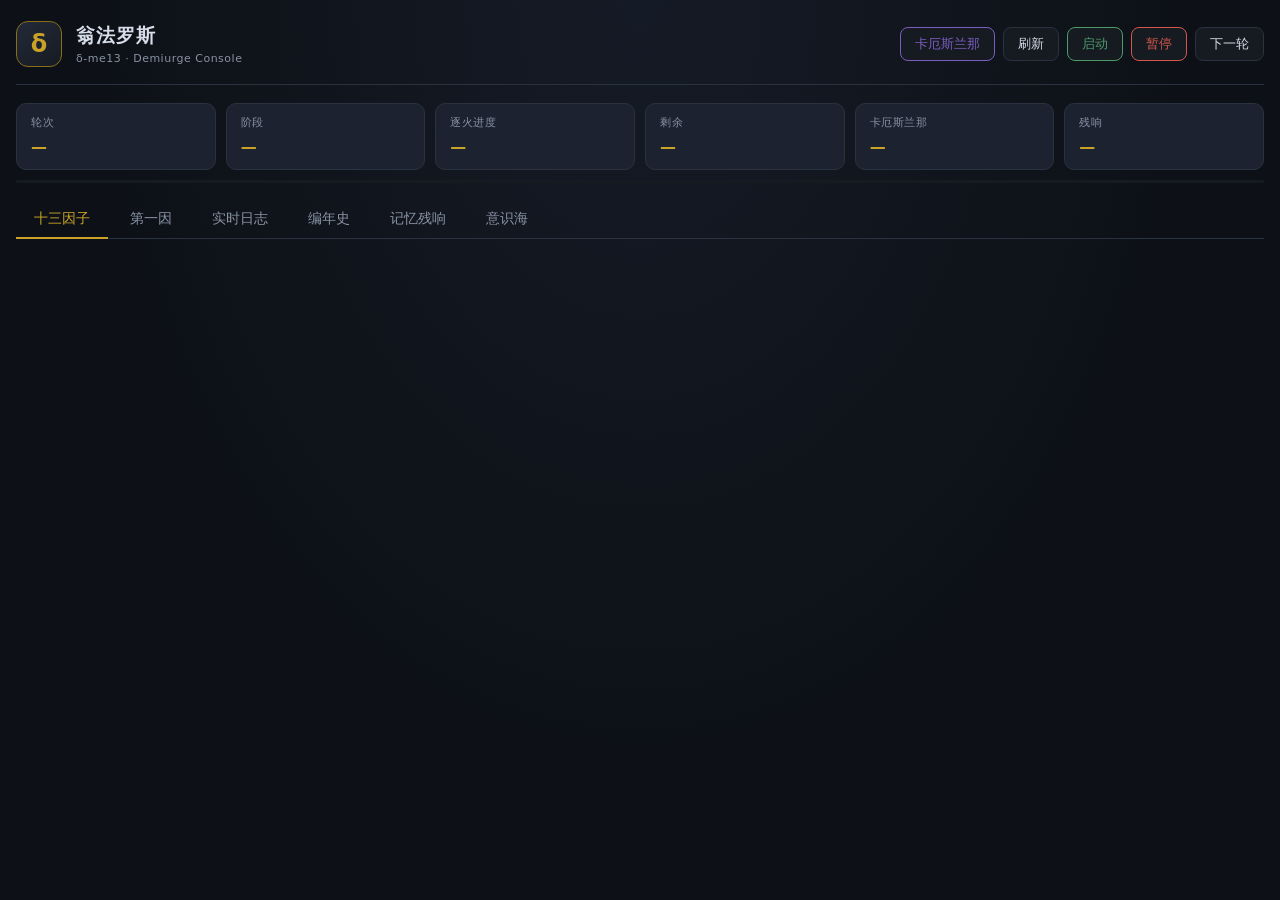
<file: pages/console/index.html>
<!DOCTYPE html>
<html lang="zh-CN">
<head>
<meta charset="UTF-8" />
<meta name="viewport" content="width=device-width, initial-scale=1.0" />
<title>翁法罗斯 · 控制台</title>
<link rel="stylesheet" href="style.css" />
</head>
<body>
<div id="app">

  <header class="topbar">
    <div class="brand">
      <span class="sigil">δ</span>
      <div>
        <h1>翁法罗斯</h1>
        <p class="sub">δ-me13 · Demiurge Console</p>
      </div>
    </div>
    <div class="actions">
      <button id="btn-kharslanna" class="btn khars" title="与卡厄斯兰那对话">卡厄斯兰那</button>
      <button id="btn-refresh" class="btn ghost" title="刷新">刷新</button>
      <button id="btn-start" class="btn ok">启动</button>
      <button id="btn-stop" class="btn warn">暂停</button>
      <button id="btn-next" class="btn ghost">下一轮</button>
    </div>
  </header>

  <section class="statusbar">
    <div class="stat">
      <span class="k">轮次</span>
      <span class="v" id="s-round">—</span>
    </div>
    <div class="stat">
      <span class="k">阶段</span>
      <span class="v" id="s-phase">—</span>
    </div>
    <div class="stat">
      <span class="k">逐火进度</span>
      <span class="v" id="s-progress">—</span>
    </div>
    <div class="stat">
      <span class="k">剩余</span>
      <span class="v" id="s-remain">—</span>
    </div>
    <div class="stat">
      <span class="k">卡厄斯兰那</span>
      <span class="v" id="s-ember">—</span>
    </div>
    <div class="stat">
      <span class="k">残响</span>
      <span class="v" id="s-frag">—</span>
    </div>
  </section>

  <div class="progressbar"><div id="pb-fill"></div></div>

  <nav class="tabs">
    <button class="tab active" data-tab="factors">十三因子</button>
    <button class="tab" data-tab="firstcause">第一因</button>
    <button class="tab" data-tab="logs">实时日志</button>
    <button class="tab" data-tab="chronicle">编年史</button>
    <button class="tab" data-tab="archive">记忆残响</button>
    <button class="tab" data-tab="starmap">意识海</button>
  </nav>

  <main>
    <section id="panel-factors" class="panel active">
      <div id="factor-grid" class="grid"></div>
    </section>

    <section id="panel-firstcause" class="panel">
      <div id="ending-banner" class="ending-banner hidden"></div>

      <div class="duel">
        <div class="side staff">
          <div class="side-head">
            <span class="side-name">权杖 δ-me13</span>
            <span class="side-sub">演算中</span>
          </div>
          <div class="big-bar"><div id="staff-fill"></div></div>
          <div class="side-num" id="staff-num">0%</div>
          <div class="side-note">当前结论：<b id="staff-conclusion">一切生命行为归于熵增</b></div>
          <div class="side-stage" id="staff-stage"></div>
        </div>

        <div class="vs">×</div>

        <div class="side demi">
          <div class="side-head">
            <span class="side-name">德谬歌</span>
            <span class="side-sub" id="demi-form">迷迷</span>
          </div>
          <div class="big-bar"><div id="demi-fill"></div></div>
          <div class="side-num" id="demi-num">0%</div>
          <div class="side-note" id="demi-hint">—</div>
          <div class="side-stage" id="demi-stage"></div>
        </div>
      </div>

      <div class="action-row">
        <button id="btn-demi-talk" class="btn primary">对德谬歌说话</button>
        <button id="btn-block" class="btn warn">挽留她</button>
        <button id="btn-confirm" class="btn ok">让她回望</button>
        <button id="btn-fc-reset" class="btn ghost small">重置实验</button>
      </div>

      <div class="two-col">
        <div class="col">
          <h4>权杖的发现</h4>
          <div id="staff-findings" class="mini-list"></div>
        </div>
        <div class="col">
          <h4>归档失真</h4>
          <div id="distort-list" class="mini-list"></div>
        </div>
      </div>

      <div class="duel-roles">
        <div class="role-card pioneer">
          <div class="role-head">
            <span class="role-name">开拓者</span>
            <span class="role-side">在 QQ 里行动</span>
          </div>
          <div class="role-stat">已对话 <b id="pioneer-talks">0</b> 次</div>
          <div class="role-bar"><div id="contam-fill"></div></div>
          <div class="role-hint">污染度 <b id="contam-val">0</b>　—— 他的话让因子在不知不觉中被感染</div>
          <div class="role-list" id="pioneer-recent"></div>
        </div>

        <div class="role-card laigus">
          <div class="role-head">
            <span class="role-name">来古士</span>
            <span class="role-side">在这里行动</span>
          </div>
          <div class="role-stat">已干预 <b id="laigus-acts">0</b> 次</div>
          <div class="role-bar"><div id="suppress-fill"></div></div>
          <div class="role-hint">压制度 <b id="suppress-val">0</b>　—— 他的干预让实验更快走向毁灭</div>
          <div class="hostility-box">
            <div class="hostility-head">
              因子对你的态度：<b id="hostility-label">未察觉</b>
            </div>
            <div class="hostility-track">
              <i></i><i></i><i></i><i></i>
            </div>
            <div class="hostility-note" id="hostility-note"></div>
          </div>
          <div class="role-list" id="laigus-recent"></div>
        </div>
      </div>

      <div class="action-row epilogue-row">
        <button id="btn-epilogue" class="btn ghost">播放终章</button>
        <span class="hint">结局达成后可播放；未达成时会提示。</span>
      </div>

      <div id="epilogue-shot" class="epilogue-shot hidden">
        <div class="shot-title">终章已就绪</div>
        <div class="shot-hint">点击「播放终章」即可全屏播放。</div>
      </div>
    </section>

    <section id="panel-logs" class="panel">
      <div id="log-list" class="loglist"></div>
    </section>

    <section id="panel-chronicle" class="panel">
      <div class="toolbar">
        <button id="btn-export" class="btn ghost small">导出 Markdown</button>
      </div>
      <div id="chronicle-list" class="chronicle"></div>
    </section>

    <section id="panel-archive" class="panel">
      <div class="toolbar">
        <button id="btn-intervene" class="btn primary">投放干预</button>
        <span class="hint" id="archive-hint"></span>
      </div>
      <div id="archive-list" class="loglist"></div>
    </section>

    <section id="panel-starmap" class="panel">
      <div class="starmap-wrap">
        <canvas id="starmap-canvas"></canvas>
        <div class="starmap-brand">
          <h2>意识海</h2>
          <div class="sm-sub">记 忆 星 图</div>
          <div class="sm-note">每一颗星都是一段记忆<br />只增加，不删除</div>
        </div>
        <div class="starmap-hud" id="starmap-hud"></div>
        <div class="starmap-profiles" id="starmap-profiles"></div>
        <div class="starmap-alerts" id="starmap-alerts"></div>
        <div class="starmap-ctrl">
          <label for="sm-speed">粒子流速</label>
          <input type="range" id="sm-speed" min="0" max="2.5" step="0.05" value="0.7" />
          <span class="sm-speed-val" id="sm-speed-val">0.70</span>
        </div>
        <div class="starmap-legend" id="starmap-legend"></div>
        <div class="starmap-hint">
          拖动平移 · Shift 拖动旋转 · 滚轮缩放<br />
          双击复位 · 悬停看星 · 点开读原文
        </div>
        <div class="starmap-card" id="starmap-card">
          <div class="smc-tag" id="smc-tag">记忆</div>
          <div class="smc-who" id="smc-who">—</div>
          <div class="smc-meta" id="smc-meta"></div>
          <div class="smc-body" id="smc-body"></div>
        </div>
        <div class="starmap-state" id="starmap-state">
          <div class="sm-spin"></div>
          <div>正在读取意识海……</div>
        </div>
      </div>
    </section>
  </main>

</div>

<!-- 对话弹窗 -->
<div id="modal" class="modal hidden">
  <div class="modal-box">
    <header>
      <h2 id="modal-title">对话</h2>
      <button id="modal-close" class="btn ghost small">关闭</button>
    </header>
    <div id="modal-body" class="modal-body"></div>
    <div class="modal-input">
      <textarea id="modal-text" placeholder="说点什么……（Enter 发送 / Shift+Enter 换行）"></textarea>
      <button id="modal-send" class="btn primary">发送</button>
    </div>
  </div>
</div>

<div id="toast" class="toast hidden"></div>

<!-- 终章覆盖层：铺满整个可视区播放，不依赖弹窗 -->
<div id="ctl" class="ctl hidden">
  <canvas class="ep-stars"></canvas>
  <div class="ep-glow"></div>
  <div class="ep-stage">
    <div class="ep-subtitle"></div>
    <div class="ep-who"></div>
    <div class="ep-line"></div>
  </div>
  <button type="button" class="ep-enter">
    <span class="ep-enter-label">进入终章</span>
  </button>
  <button type="button" class="ep-exit">退出</button>
  <div class="ep-finale">
    <div class="ep-big">翁法罗斯 · 终章</div>
    <div class="ep-small">愿你的明天，也像毛绒一样，永远温暖</div>
  </div>
</div>

<script type="module" src="starmap.js"></script>
<script src="app.js"></script>
</body>
</html>
</file>
<file: pages/console/style.css>
/* 翁法罗斯控制台样式 */

:root {
  --bg: #0d1117;
  --bg-soft: #161b22;
  --bg-card: #1c2230;
  --line: #2a3240;
  --text: #d8dee9;
  --text-dim: #8892a4;
  --gold: #c9a227;
  --gold-soft: #8a6f1a;
  --red: #d4574e;
  --green: #4e9a6b;
  --blue: #4a7fb5;
  --purple: #7c5cbf;
}

* { box-sizing: border-box; margin: 0; padding: 0; }

body {
  background: radial-gradient(ellipse at top, #151b26 0%, var(--bg) 60%);
  color: var(--text);
  font-family: "Noto Sans SC", "Microsoft YaHei", system-ui, sans-serif;
  font-size: 14px;
  line-height: 1.6;
  min-height: 100vh;
}

#app { max-width: 1280px; margin: 0 auto; padding: 20px 16px 60px; }

/* ---------- 顶栏 ---------- */
.topbar {
  display: flex; align-items: center; justify-content: space-between;
  gap: 16px; flex-wrap: wrap;
  padding-bottom: 16px; border-bottom: 1px solid var(--line);
}
.brand { display: flex; align-items: center; gap: 14px; }
.sigil {
  width: 46px; height: 46px; display: grid; place-items: center;
  font-size: 24px; font-weight: 700; color: var(--gold);
  border: 1px solid var(--gold-soft); border-radius: 12px;
  background: linear-gradient(145deg, #232a38, #161b22);
}
.brand h1 { font-size: 19px; font-weight: 600; letter-spacing: 1px; }
.brand .sub { font-size: 11px; color: var(--text-dim); letter-spacing: 0.5px; }

.actions { display: flex; gap: 8px; flex-wrap: wrap; }

/* ---------- 按钮 ---------- */
.btn {
  padding: 7px 14px; border-radius: 8px; border: 1px solid var(--line);
  background: var(--bg-soft); color: var(--text);
  font-size: 13px; cursor: pointer; transition: all 0.15s;
  font-family: inherit;
}
.btn:hover { border-color: var(--gold-soft); color: var(--gold); }
.btn:active { transform: translateY(1px); }
.btn.small { padding: 5px 10px; font-size: 12px; }
.btn.ok { border-color: var(--green); color: var(--green); }
.btn.ok:hover { background: rgba(78,154,107,0.12); }
.btn.warn { border-color: var(--red); color: var(--red); }
.btn.warn:hover { background: rgba(212,87,78,0.12); }
.btn.primary { border-color: var(--gold-soft); color: var(--gold); }
.btn.primary:hover { background: rgba(201,162,39,0.12); }
.btn.khars { border-color: var(--purple); color: var(--purple); }
.btn.khars:hover { background: rgba(124,92,191,0.15); }
.btn:disabled { opacity: 0.4; cursor: not-allowed; }

/* ---------- 状态条 ---------- */
.statusbar {
  display: grid; grid-template-columns: repeat(auto-fit, minmax(140px, 1fr));
  gap: 10px; margin: 18px 0 10px;
}
.stat {
  background: var(--bg-card); border: 1px solid var(--line);
  border-radius: 10px; padding: 10px 14px;
  display: flex; flex-direction: column; gap: 2px;
}
.stat .k { font-size: 11px; color: var(--text-dim); letter-spacing: 0.5px; }
.stat .v { font-size: 16px; font-weight: 600; color: var(--gold); }

.progressbar {
  height: 3px; background: var(--bg-soft); border-radius: 2px;
  overflow: hidden; margin-bottom: 18px;
}
#pb-fill {
  height: 100%; width: 0%;
  background: linear-gradient(90deg, var(--gold-soft), var(--gold));
  transition: width 0.5s ease;
}

/* ---------- 标签页 ---------- */
.tabs { display: flex; gap: 4px; border-bottom: 1px solid var(--line); margin-bottom: 16px; flex-wrap: wrap; }
.tab {
  padding: 9px 18px; background: none; border: none;
  color: var(--text-dim); cursor: pointer; font-size: 14px;
  border-bottom: 2px solid transparent; margin-bottom: -1px;
  font-family: inherit; transition: all 0.15s;
}
.tab:hover { color: var(--text); }
.tab.active { color: var(--gold); border-bottom-color: var(--gold); }

.panel { display: none; }
.panel.active { display: block; }

/* ---------- 因子卡片 ---------- */
.grid {
  display: grid;
  grid-template-columns: repeat(auto-fill, minmax(280px, 1fr));
  gap: 12px;
}
.card {
  background: var(--bg-card); border: 1px solid var(--line);
  border-radius: 12px; padding: 14px; cursor: pointer;
  transition: all 0.15s; position: relative; overflow: hidden;
}
.card:hover { border-color: var(--gold-soft); transform: translateY(-2px); }
.card.dead { opacity: 0.45; }
.card.demiurge { border-color: var(--purple); background: linear-gradient(160deg, #1e1a2b, #1c2230); }
.card.demiurge:hover { border-color: var(--purple); }

.card-head { display: flex; align-items: center; justify-content: space-between; gap: 8px; margin-bottom: 6px; }
.card-name { font-size: 15px; font-weight: 600; }
.card-code { font-size: 11px; color: var(--text-dim); font-family: ui-monospace, monospace; }

.card-tags { display: flex; gap: 6px; flex-wrap: wrap; margin: 6px 0 8px; }
.tag {
  font-size: 11px; padding: 1px 8px; border-radius: 10px;
  background: var(--bg-soft); color: var(--text-dim); border: 1px solid var(--line);
}
.tag.gold { color: var(--gold); border-color: var(--gold-soft); }
.tag.purple { color: var(--purple); border-color: var(--purple); }
.tag.fire { color: #e8a04a; border-color: #7a5220; }
.tag.dead { color: var(--red); border-color: var(--red); }

.card-meta { font-size: 12px; color: var(--text-dim); display: flex; justify-content: space-between; }
.hpbar { height: 3px; background: var(--bg-soft); border-radius: 2px; margin-top: 8px; overflow: hidden; }
.hpfill { height: 100%; background: var(--green); transition: width 0.4s; }
.hpfill.low { background: var(--red); }

/* ---------- 日志 ---------- */
.loglist { display: flex; flex-direction: column; gap: 6px; max-height: 62vh; overflow-y: auto; padding-right: 4px; }
.logrow {
  display: flex; gap: 10px; padding: 8px 12px;
  background: var(--bg-card); border: 1px solid var(--line);
  border-radius: 8px; font-size: 13px;
}
.logrow .who { color: var(--gold); min-width: 90px; font-weight: 500; flex-shrink: 0; }
.logrow .kind { color: var(--text-dim); font-size: 11px; min-width: 46px; flex-shrink: 0; }
.logrow .txt { flex: 1; word-break: break-word; }
.logrow.evt .who { color: var(--blue); }
.logrow.death .who { color: var(--red); }
.logrow.archive .who { color: var(--purple); }

/* ---------- 编年史 ---------- */
.chronicle { display: flex; flex-direction: column; gap: 14px; }
.chap {
  background: var(--bg-card); border: 1px solid var(--line);
  border-left: 3px solid var(--gold-soft);
  border-radius: 10px; padding: 14px 16px;
}
.chap h3 { font-size: 14px; color: var(--gold); margin-bottom: 8px; }
.chap p { font-size: 13px; line-height: 1.75; white-space: pre-wrap; color: var(--text); }
.chap .meta { font-size: 11px; color: var(--text-dim); margin-top: 8px; }

/* ---------- 工具栏 ---------- */
.toolbar { display: flex; gap: 10px; align-items: center; margin-bottom: 14px; flex-wrap: wrap; }
.hint { font-size: 12px; color: var(--text-dim); }

/* ---------- 弹窗 ---------- */
.modal {
  position: fixed; inset: 0; background: rgba(0,0,0,0.7);
  display: grid; place-items: center; z-index: 100; padding: 20px;
  backdrop-filter: blur(3px);
}
.modal.hidden { display: none; }
.modal-box {
  background: var(--bg-card); border: 1px solid var(--line);
  border-radius: 14px; width: min(620px, 100%);
  max-height: 82vh; display: flex; flex-direction: column;
}
.modal-box header {
  display: flex; align-items: center; justify-content: space-between;
  padding: 14px 16px; border-bottom: 1px solid var(--line);
}
.modal-box h2 { font-size: 15px; color: var(--gold); font-weight: 600; }
.modal-body {
  flex: 1; overflow-y: auto; padding: 16px;
  display: flex; flex-direction: column; gap: 10px; min-height: 120px;
}
.msg { max-width: 82%; padding: 9px 13px; border-radius: 10px; font-size: 13px; line-height: 1.65; white-space: pre-wrap; word-break: break-word; }
.msg.me { align-self: flex-end; background: rgba(74,127,181,0.2); border: 1px solid var(--blue); }
.msg.them { align-self: flex-start; background: var(--bg-soft); border: 1px solid var(--line); }
.msg.sys { align-self: center; font-size: 12px; color: var(--text-dim); }

.modal-input { display: flex; gap: 8px; padding: 12px 16px; border-top: 1px solid var(--line); }
.modal-input textarea {
  flex: 1; resize: none; height: 54px; padding: 9px 12px;
  background: var(--bg); border: 1px solid var(--line);
  border-radius: 8px; color: var(--text); font-family: inherit; font-size: 13px;
}
.modal-input textarea:focus { outline: none; border-color: var(--gold-soft); }

/* ---------- 提示 ---------- */
.toast {
  position: fixed; bottom: 26px; left: 50%; transform: translateX(-50%);
  background: var(--bg-card); border: 1px solid var(--gold-soft);
  color: var(--gold); padding: 10px 20px; border-radius: 8px;
  font-size: 13px; z-index: 200; transition: opacity 0.3s;
}
.toast.hidden { display: none; }

/* ---------- 滚动条 ---------- */
::-webkit-scrollbar { width: 8px; height: 8px; }
::-webkit-scrollbar-track { background: var(--bg); }
::-webkit-scrollbar-thumb { background: var(--line); border-radius: 4px; }
::-webkit-scrollbar-thumb:hover { background: var(--gold-soft); }

/* ---------- 第一因 ---------- */
.duel {
  display: grid;
  grid-template-columns: 1fr 40px 1fr;
  gap: 12px; align-items: stretch; margin-bottom: 16px;
}
.side {
  background: var(--bg-card); border: 1px solid var(--line);
  border-radius: 12px; padding: 16px;
}
.side.staff { border-left: 3px solid var(--blue); }
.side.demi { border-left: 3px solid var(--gold); }
.side-head { display: flex; justify-content: space-between; align-items: baseline; margin-bottom: 10px; }
.side-name { font-size: 15px; font-weight: 600; }
.side.staff .side-name { color: var(--blue); }
.side.demi .side-name { color: var(--gold); }
.side-sub { font-size: 11px; color: var(--text-dim); }
.big-bar {
  height: 10px; background: var(--bg-soft); border-radius: 5px;
  overflow: hidden; margin-bottom: 6px;
}
#staff-fill { height: 100%; width: 0%; background: linear-gradient(90deg,#2f5a8a,var(--blue)); transition: width .6s; }
#demi-fill { height: 100%; width: 0%; background: linear-gradient(90deg,var(--gold-soft),var(--gold)); transition: width .6s; }
.side-num { font-size: 22px; font-weight: 700; margin-bottom: 6px; }
.side.staff .side-num { color: var(--blue); }
.side.demi .side-num { color: var(--gold); }
.side-note { font-size: 12px; color: var(--text-dim); line-height: 1.6; }
.side-note b { color: var(--text); }
.vs { display: grid; place-items: center; color: var(--text-dim); font-size: 18px; }

.action-row { display: flex; gap: 10px; flex-wrap: wrap; margin-bottom: 18px; }

.two-col { display: grid; grid-template-columns: 1fr 1fr; gap: 14px; }
.col h4 { font-size: 13px; color: var(--gold); margin-bottom: 8px; font-weight: 600; }
.mini-list { display: flex; flex-direction: column; gap: 6px; max-height: 300px; overflow-y: auto; }
.mini-item {
  font-size: 12px; line-height: 1.6; padding: 8px 10px;
  background: var(--bg-soft); border: 1px solid var(--line);
  border-radius: 8px; color: var(--text-dim);
}
.mini-item b { color: var(--text); }

.ending-banner {
  padding: 18px 20px; margin-bottom: 18px; border-radius: 12px;
  border: 1px solid var(--gold-soft);
  background: linear-gradient(160deg, #1e1a2b, #1c2230);
}
.ending-banner.hidden { display: none; }
.ending-banner h3 { color: var(--gold); font-size: 16px; margin-bottom: 10px; }
.ending-banner p { font-size: 13px; line-height: 1.9; white-space: pre-wrap; color: var(--text); }

/* ---------- 权重提示 ---------- */
.weight-chip {
  display: inline-block; font-size: 11px; padding: 1px 8px;
  border-radius: 10px; margin-left: 6px;
}
.weight-chip.lv0 { color: var(--text-dim); border: 1px solid var(--line); }
.weight-chip.lv1 { color: var(--blue); border: 1px solid var(--blue); }
.weight-chip.lv2 { color: var(--gold); border: 1px solid var(--gold-soft); }
.weight-chip.lv3 { color: var(--red); border: 1px solid var(--red); }

@media (max-width: 820px) {
  .duel { grid-template-columns: 1fr; }
  .vs { display: none; }
  .two-col { grid-template-columns: 1fr; }
}

/* ---------- 双身份 ---------- */
.duel-roles {
  display: grid; grid-template-columns: 1fr 1fr; gap: 12px; margin-top: 16px;
}
.role-card {
  background: var(--bg-card); border: 1px solid var(--line);
  border-radius: 12px; padding: 14px 16px;
}
.role-card.pioneer { border-left: 3px solid var(--gold); }
.role-card.laigus { border-left: 3px solid var(--purple); }
.role-head { display: flex; justify-content: space-between; align-items: baseline; margin-bottom: 8px; }
.role-name { font-size: 15px; font-weight: 600; }
.role-card.pioneer .role-name { color: var(--gold); }
.role-card.laigus .role-name { color: var(--purple); }
.role-side { font-size: 11px; color: var(--text-dim); }
.role-stat { font-size: 12px; color: var(--text-dim); margin-bottom: 8px; }
.role-stat b { color: var(--text); font-size: 15px; }
.role-bar { height: 6px; background: var(--bg-soft); border-radius: 3px; overflow: hidden; margin-bottom: 6px; }
#contam-fill { height: 100%; width: 0%; background: linear-gradient(90deg, var(--gold-soft), var(--gold)); transition: width .6s; }
#suppress-fill { height: 100%; width: 0%; background: linear-gradient(90deg, #4a3a7a, var(--purple)); transition: width .6s; }
.role-hint { font-size: 11px; color: var(--text-dim); line-height: 1.7; margin-bottom: 8px; }
.role-hint b { color: var(--text); }
.role-list { display: flex; flex-direction: column; gap: 4px; max-height: 160px; overflow-y: auto; }
.role-item { font-size: 11px; color: var(--text-dim); padding: 5px 8px; background: var(--bg-soft); border-radius: 6px; }

.epilogue-row { margin-top: 16px; padding-top: 14px; border-top: 1px solid var(--line); }

@media (max-width: 820px) {
  .duel-roles { grid-template-columns: 1fr; }
}

.epilogue-shot {
  margin-top: 12px; padding: 16px 18px;
  background: var(--bg-card); border: 1px solid var(--gold-soft);
  border-radius: 10px;
}
.epilogue-shot.hidden { display: none; }
.shot-title { font-size: 14px; color: var(--gold); margin-bottom: 8px; font-weight: 600; }
.shot-hint { font-size: 12px; color: var(--text-dim); line-height: 1.8; margin-bottom: 10px; }
.shot-hint strong { color: var(--text); }
.shot-hint.small { font-size: 11px; margin-top: 8px; margin-bottom: 0; }
.shot-url {
  display: block; font-size: 11px; color: var(--gold);
  word-break: break-all; text-decoration: none;
  padding: 10px 12px; background: var(--bg-soft);
  border: 1px dashed var(--line); border-radius: 6px;
}
.shot-url:hover { border-color: var(--gold); }

/* ---------- 终章覆盖层 ---------- */
.ctl {
  position: fixed; inset: 0; z-index: 99999;
  background: #05060a; color: #e8e2d4;
  font-family: "Noto Serif SC", "Songti SC", "STSong", serif;
  overflow: hidden;
}
.ctl.hidden { display: none; }
.ctl .ep-stars { position: absolute; inset: 0; width: 100%; height: 100%; }
.ctl .ep-glow {
  position: absolute; left: 50%; top: 50%;
  width: 70vmin; height: 70vmin; transform: translate(-50%, -50%);
  background: radial-gradient(circle, rgba(201,162,39,.10) 0%, rgba(201,162,39,.04) 38%, transparent 70%);
  animation: epBreathe 8s ease-in-out infinite; pointer-events: none;
}
@keyframes epBreathe {
  0%,100% { opacity: .55; transform: translate(-50%,-50%) scale(1); }
  50%     { opacity: .95; transform: translate(-50%,-50%) scale(1.08); }
}
.ctl .ep-stage {
  position: relative; z-index: 2; height: 100%;
  display: flex; flex-direction: column; align-items: center; justify-content: center;
  padding: 6vh 8vw; text-align: center;
}
.ctl .ep-subtitle {
  font-size: clamp(13px,1.5vw,17px); letter-spacing: .5em;
  color: #8a6f1a; margin-bottom: 5vh;
}
.ctl .ep-who {
  font-size: clamp(14px,1.6vw,19px); color: #c9a227; letter-spacing: .28em;
  margin-bottom: 3vh; opacity: 0; transform: translateY(8px);
  transition: opacity .7s, transform .7s;
}
.ctl .ep-who.show { opacity: 1; transform: translateY(0); }
.ctl .ep-line {
  font-size: clamp(19px,2.6vw,32px); line-height: 2.1; letter-spacing: .06em;
  max-width: 26em; white-space: pre-wrap; min-height: 3.2em;
  text-shadow: 0 0 26px rgba(201,162,39,.16);
}
.ctl .ep-line.to-player {
  color: #f2e6c4; font-size: clamp(21px,2.9vw,35px);
  text-shadow: 0 0 40px rgba(201,162,39,.34);
}
.ctl .ep-enter {
  position: absolute; left: 50%; top: 62%; transform: translate(-50%,-50%) scale(.96);
  z-index: 6; padding: 18px 52px; background: transparent;
  border: 1px solid rgba(201,162,39,.5); border-radius: 2px;
  color: #c9a227; cursor: pointer; opacity: 0; pointer-events: none;
  transition: opacity 1.2s, transform 1.2s, background .4s, border-color .4s;
  font-family: inherit;
}
.ctl .ep-enter.show { opacity: 1; pointer-events: auto; transform: translate(-50%,-50%) scale(1); }
.ctl .ep-enter:hover {
  background: rgba(201,162,39,.08); border-color: #c9a227;
  box-shadow: 0 0 40px rgba(201,162,39,.22);
}
.ctl .ep-enter-label { font-size: clamp(17px,2vw,24px); letter-spacing: .5em; }
.ctl .ep-exit {
  position: absolute; right: 3vw; top: 3vh; z-index: 7;
  padding: 8px 18px; font-size: 12px; letter-spacing: .2em;
  color: #6d6555; background: transparent; border: 1px solid #2a2a35;
  border-radius: 2px; cursor: pointer; font-family: inherit;
}
.ctl .ep-exit:hover { color: #c9a227; border-color: #8a6f1a; }
.ctl .ep-finale {
  position: absolute; left: 0; right: 0; bottom: 12vh; text-align: center;
  opacity: 0; transition: opacity 3.2s; z-index: 3; pointer-events: none;
}
.ctl .ep-finale.show { opacity: 1; }
.ctl .ep-big {
  font-size: clamp(22px,3vw,38px); letter-spacing: .4em; color: #c9a227;
  text-shadow: 0 0 50px rgba(201,162,39,.5);
}
.ctl .ep-small {
  margin-top: 2.4vh; font-size: clamp(12px,1.3vw,15px);
  color: #6d6555; letter-spacing: .32em;
}

/* ---------- 敌意等级 ---------- */
.hostility-box {
  margin: 10px 0; padding: 10px 12px;
  background: var(--bg-soft); border: 1px solid var(--line); border-radius: 8px;
}
.hostility-head { font-size: 12px; color: var(--text-dim); margin-bottom: 8px; }
.hostility-head b { color: var(--text); }
.hostility-track { display: flex; gap: 4px; margin-bottom: 6px; }
.hostility-track i {
  flex: 1; height: 5px; background: #241f2e; border-radius: 3px;
  transition: background .5s;
}
.hostility-track i.on-1 { background: #4a6a8a; }
.hostility-track i.on-2 { background: #8a6f1a; }
.hostility-track i.on-3 { background: #b03a2e; }
.hostility-track i.on-4 { background: #7b1f16; box-shadow: 0 0 8px rgba(176,58,46,.6); }
.hostility-note { font-size: 11px; color: var(--text-dim); line-height: 1.7; }

@media (max-width: 640px) {
  #app { padding: 12px 10px 40px; }
  .topbar { flex-direction: column; align-items: flex-start; }
  .grid { grid-template-columns: 1fr; }
  .logrow { flex-wrap: wrap; }
  .logrow .who { min-width: auto; }
}

/* ---------- 意识海 · 记忆星图 ---------- */

.starmap-wrap {
  position: relative;
  width: 100%;
  height: calc(100vh - 300px);
  min-height: 520px;
  border: 1px solid var(--line);
  border-radius: 10px;
  overflow: hidden;
  background: #03040a;
}

#starmap-canvas { display: block; width: 100%; height: 100%; cursor: grab; }
#starmap-canvas.dragging { cursor: grabbing; }

.starmap-brand {
  position: absolute; left: 22px; top: 18px; pointer-events: none;
  text-shadow: 0 0 16px rgba(140, 180, 255, .5);
}
.starmap-brand h2 {
  font-size: 22px; font-weight: 300; letter-spacing: 8px; color: #eaf1ff;
}
.starmap-brand .sm-sub {
  margin-top: 5px; font-size: 11px; letter-spacing: 4px; color: #5a6690;
}
.starmap-brand .sm-note {
  margin-top: 12px; font-size: 11px; line-height: 1.85; color: #6b7aa8;
}

.starmap-hud {
  position: absolute; right: 22px; top: 16px; text-align: right;
  font-size: 11.5px; line-height: 1.95; color: #9fb0e0; pointer-events: none;
  font-variant-numeric: tabular-nums;
}
.starmap-hud .row { display: flex; gap: 8px; justify-content: flex-end; align-items: center; }
.starmap-hud .dot { width: 6px; height: 6px; border-radius: 50%; }
.starmap-hud .total {
  margin-top: 6px; padding-top: 6px; font-size: 14px; color: #dfe8ff;
  border-top: 1px solid rgba(120, 150, 220, .25); letter-spacing: 3px;
}

.starmap-legend {
  position: absolute; left: 22px; bottom: 16px; display: flex; gap: 16px;
  font-size: 11px; color: #7f8db8; flex-wrap: wrap; max-width: 70%;
}
.starmap-legend span { display: flex; align-items: center; gap: 6px; white-space: nowrap; }
.starmap-legend i { width: 7px; height: 7px; border-radius: 50%; display: inline-block; }

.starmap-hint {
  position: absolute; right: 22px; bottom: 14px; text-align: right;
  font-size: 10.5px; line-height: 1.85; color: #4e5a80;
}

.starmap-card {
  position: absolute; width: 280px; padding: 14px 16px 16px;
  background: linear-gradient(160deg, rgba(12, 18, 38, .97), rgba(6, 9, 22, .98));
  border: 1px solid rgba(120, 160, 255, .32);
  border-radius: 4px;
  box-shadow: 0 0 30px rgba(80, 130, 255, .22);
  opacity: 0; transform: translateY(6px) scale(.98);
  transition: opacity .16s, transform .16s;
  pointer-events: none; z-index: 5;
}
.starmap-card.show { opacity: 1; transform: translateY(0) scale(1); pointer-events: auto; }
.starmap-card::before {
  content: ""; position: absolute; left: 0; top: 0; width: 2px; height: 100%;
  background: linear-gradient(180deg, transparent, var(--accent, #8ab4ff), transparent);
}
.starmap-card .smc-tag {
  display: inline-block; font-size: 10px; letter-spacing: 2px; padding: 1px 7px;
  border: 1px solid var(--accent, #8ab4ff); color: var(--accent, #8ab4ff);
  border-radius: 2px; margin-bottom: 8px;
}
.starmap-card .smc-who { font-size: 16px; color: #eaf1ff; }
.starmap-card .smc-meta {
  margin-top: 5px; font-size: 10.5px; color: #64729c;
  font-variant-numeric: tabular-nums;
}
.starmap-card .smc-body {
  margin-top: 10px; padding-top: 10px; font-size: 12px; line-height: 1.75;
  color: #b7c2e6; border-top: 1px solid rgba(100, 130, 200, .2);
  max-height: 170px; overflow-y: auto; white-space: pre-wrap;
}
.starmap-card .smc-body::-webkit-scrollbar { width: 3px; }
.starmap-card .smc-body::-webkit-scrollbar-thumb { background: rgba(120, 150, 220, .4); }

.starmap-state {
  position: absolute; inset: 0; display: flex; align-items: center; justify-content: center;
  flex-direction: column; gap: 12px; font-size: 12px; color: #5e6b96; letter-spacing: 2px;
  background: #03040a;
}
.starmap-state.hide { display: none; }
.starmap-state .sm-spin {
  width: 24px; height: 24px; border: 1px solid rgba(120, 160, 255, .25);
  border-top-color: #8ab4ff; border-radius: 50%; animation: sm-spin 1s linear infinite;
}
@keyframes sm-spin { to { transform: rotate(360deg); } }

/* ---------- 角色档案卡 ---------- */

.starmap-profiles {
  position: absolute; left: 18px; top: 88px; bottom: 46px;
  display: flex; flex-direction: column; gap: 12px;
  pointer-events: none; z-index: 3;
  overflow: hidden;
}
.starmap-profiles .prof { flex: 0 0 auto; }

.prof {
  width: 208px; padding: 8px 10px 10px;
  background: linear-gradient(165deg, rgba(10,16,34,.94), rgba(5,8,18,.96));
  border: 1px solid rgba(110,150,235,.28);
  border-left: 2px solid var(--pc, #4ea3ff);
  box-shadow: 0 0 22px rgba(60,110,220,.16);
}

.prof-head {
  display: flex; align-items: center; gap: 6px; margin-bottom: 6px;
  font-size: 9.5px; letter-spacing: 1px;
}
.prof-idx {
  padding: 1px 5px; border: 1px solid var(--pc, #4ea3ff);
  color: var(--pc, #4ea3ff); font-size: 9px;
}
.prof-cat {
  padding: 1px 5px; background: rgba(78,163,255,.14);
  color: #9fc6ff; font-size: 9px;
}

.prof-portrait {
  width: 100%; height: 92px; margin-bottom: 8px;
  background:
    radial-gradient(circle at 50% 42%, rgba(255,190,230,.30), transparent 62%),
    linear-gradient(170deg, #23304f, #131a2e 70%);
  border: 1px solid rgba(120,150,220,.20);
  display: flex; align-items: center; justify-content: center;
  overflow: hidden;
}
.prof-glyph {
  font-size: 40px; color: rgba(255,255,255,.80);
  text-shadow: 0 0 22px var(--pc, #4ea3ff), 0 0 46px rgba(120,160,255,.5);
  font-weight: 300;
}

.prof-name { font-size: 14px; color: #e8eeff; letter-spacing: 1px; }
.prof-code {
  font-size: 9px; color: var(--pc, #4ea3ff); letter-spacing: 2.4px;
  margin: 2px 0 8px; opacity: .85;
}

.prof-rows { font-size: 10px; line-height: 1.9; }
.prof-rows > div {
  display: flex; align-items: baseline; gap: 6px;
  border-bottom: 1px solid rgba(90,120,190,.13);
  padding: 1px 0;
}
.prof-rows span { color: #5b6a92; min-width: 52px; flex-shrink: 0; }
.prof-rows b { color: #c5d2f0; font-weight: 400; }
.prof-rows b.mono { font-family: "Consolas", monospace; letter-spacing: .5px; }
.prof-rows b.num { color: #ffd86b; font-family: "Consolas", monospace; }
.prof-rows b.ok { color: #62e0a0; }
.prof-rows i.status {
  font-style: normal; font-size: 9px; color: #ff7b8f;
  border: 1px solid rgba(255,90,110,.45); padding: 0 4px;
  margin-left: auto;
}

.prof-desc {
  margin-top: 7px; font-size: 9.5px; line-height: 1.75; color: #7d8cb5;
  border-top: 1px solid rgba(90,120,190,.16); padding-top: 6px;
  display: -webkit-box; -webkit-line-clamp: 3; -webkit-box-orient: vertical;
  overflow: hidden;
}

/* ---------- 告警卡 ---------- */

.starmap-alerts { position: absolute; inset: 0; pointer-events: none; z-index: 4; }

.alert {
  position: absolute; width: 228px; padding: 8px 10px 9px;
  background: rgba(24,6,14,.90);
  border: 1px solid rgba(255,60,85,.55);
  box-shadow: 0 0 20px rgba(255,40,70,.22), inset 0 0 24px rgba(255,40,70,.06);
  pointer-events: auto;
  font-size: 9.5px;
}
.alert-info { border-color: rgba(90,150,255,.45); box-shadow: 0 0 18px rgba(50,120,255,.20); }

.al-head { display: flex; gap: 5px; align-items: baseline; margin-bottom: 5px; }
.al-code { color: #ff5c78; font-size: 9px; letter-spacing: 1.2px; font-weight: 600; }
.alert-info .al-code { color: #64a6ff; }
.al-title { color: #ffb0bd; font-size: 10px; }
.alert-info .al-title { color: #a8c8ff; }

.al-body { color: #d0a6ae; line-height: 1.75; }
.alert-info .al-body { color: #9fb4d8; }

.al-tail {
  margin-top: 5px; padding: 3px 5px; color: #ff8899; font-size: 9px;
  background: rgba(255,50,80,.10); border-left: 2px solid rgba(255,60,85,.5);
  word-break: break-all;
}
.alert-info .al-tail { color: #7fa8e0; background: rgba(60,120,255,.08); border-left-color: rgba(90,150,255,.5); }

.al-actions { display: flex; gap: 6px; margin-top: 7px; }
.al-btn {
  font-size: 9px; padding: 2px 12px; cursor: pointer;
  background: rgba(255,60,85,.16); color: #ff8fa3;
  border: 1px solid rgba(255,60,85,.5);
  font-family: inherit;
}
.al-btn:hover { background: rgba(255,60,85,.30); color: #fff; }
.al-btn-ghost { background: transparent; color: #8b94b0; border-color: rgba(140,150,180,.4); }
.al-btn-ghost:hover { background: rgba(140,150,180,.16); color: #cdd5e6; }

/* ---------- 粒子流速控制 ---------- */

.starmap-ctrl {
  position: absolute; left: 18px; bottom: 44px;
  display: flex; align-items: center; gap: 9px;
  padding: 6px 12px;
  background: rgba(8, 12, 24, 0.82);
  border: 1px solid rgba(110, 150, 235, 0.26);
  border-radius: 3px;
  font-size: 10px; color: #8fa2c8;
  z-index: 6; pointer-events: auto;
  backdrop-filter: blur(4px);
}

.starmap-ctrl label { letter-spacing: 1px; white-space: nowrap; }

.starmap-ctrl input[type="range"] {
  -webkit-appearance: none; appearance: none;
  width: 108px; height: 3px;
  background: linear-gradient(90deg, rgba(120,160,255,0.75), rgba(200,140,255,0.75));
  border-radius: 2px; outline: none; cursor: pointer;
}
.starmap-ctrl input[type="range"]::-webkit-slider-thumb {
  -webkit-appearance: none; appearance: none;
  width: 11px; height: 11px; border-radius: 50%;
  background: #dfe8ff;
  box-shadow: 0 0 8px rgba(150, 190, 255, 0.9);
  cursor: pointer;
}
.starmap-ctrl input[type="range"]::-moz-range-thumb {
  width: 11px; height: 11px; border-radius: 50%; border: none;
  background: #dfe8ff; box-shadow: 0 0 8px rgba(150, 190, 255, 0.9);
  cursor: pointer;
}

.sm-speed-val {
  color: #b9cdf5; font-family: "Consolas", monospace;
  min-width: 32px; text-align: right;
}

/* ---------- 第一因：阶段说明与空态引导 ---------- */

.side-stage {
  margin-top: 7px;
  font-size: 10.5px;
  line-height: 1.7;
  color: #7d8cb5;
  border-left: 2px solid rgba(110, 150, 235, 0.28);
  padding-left: 8px;
}

.side.demi .side-stage {
  border-left-color: rgba(220, 180, 120, 0.30);
}

/* 空状态：比普通条目更淡、行距更松，像旁白而不是数据 */
.mini-item.empty-hint {
  color: #5f6d92;
  font-size: 10.5px;
  line-height: 1.85;
  font-style: normal;
  background: rgba(90, 120, 190, 0.045);
  border-left: 2px solid rgba(110, 150, 235, 0.18);
  padding: 9px 11px;
}
</file>
